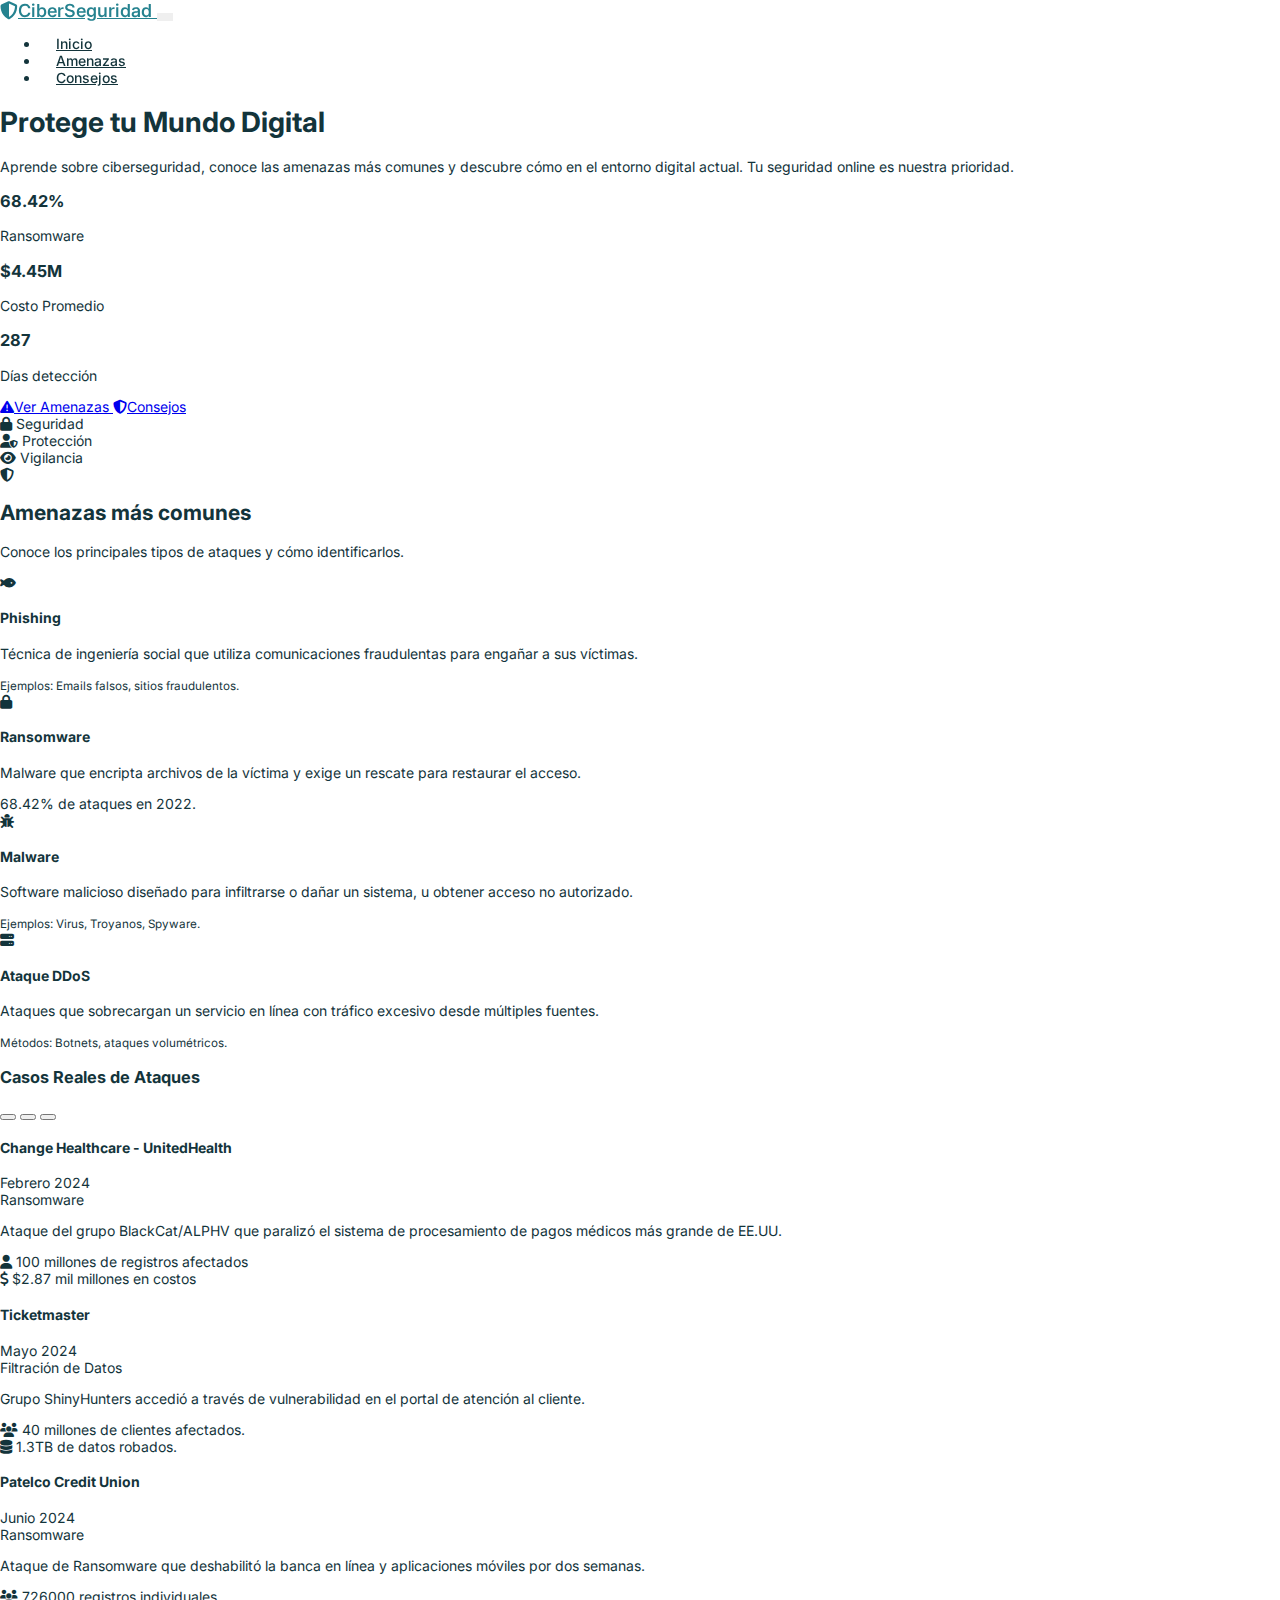
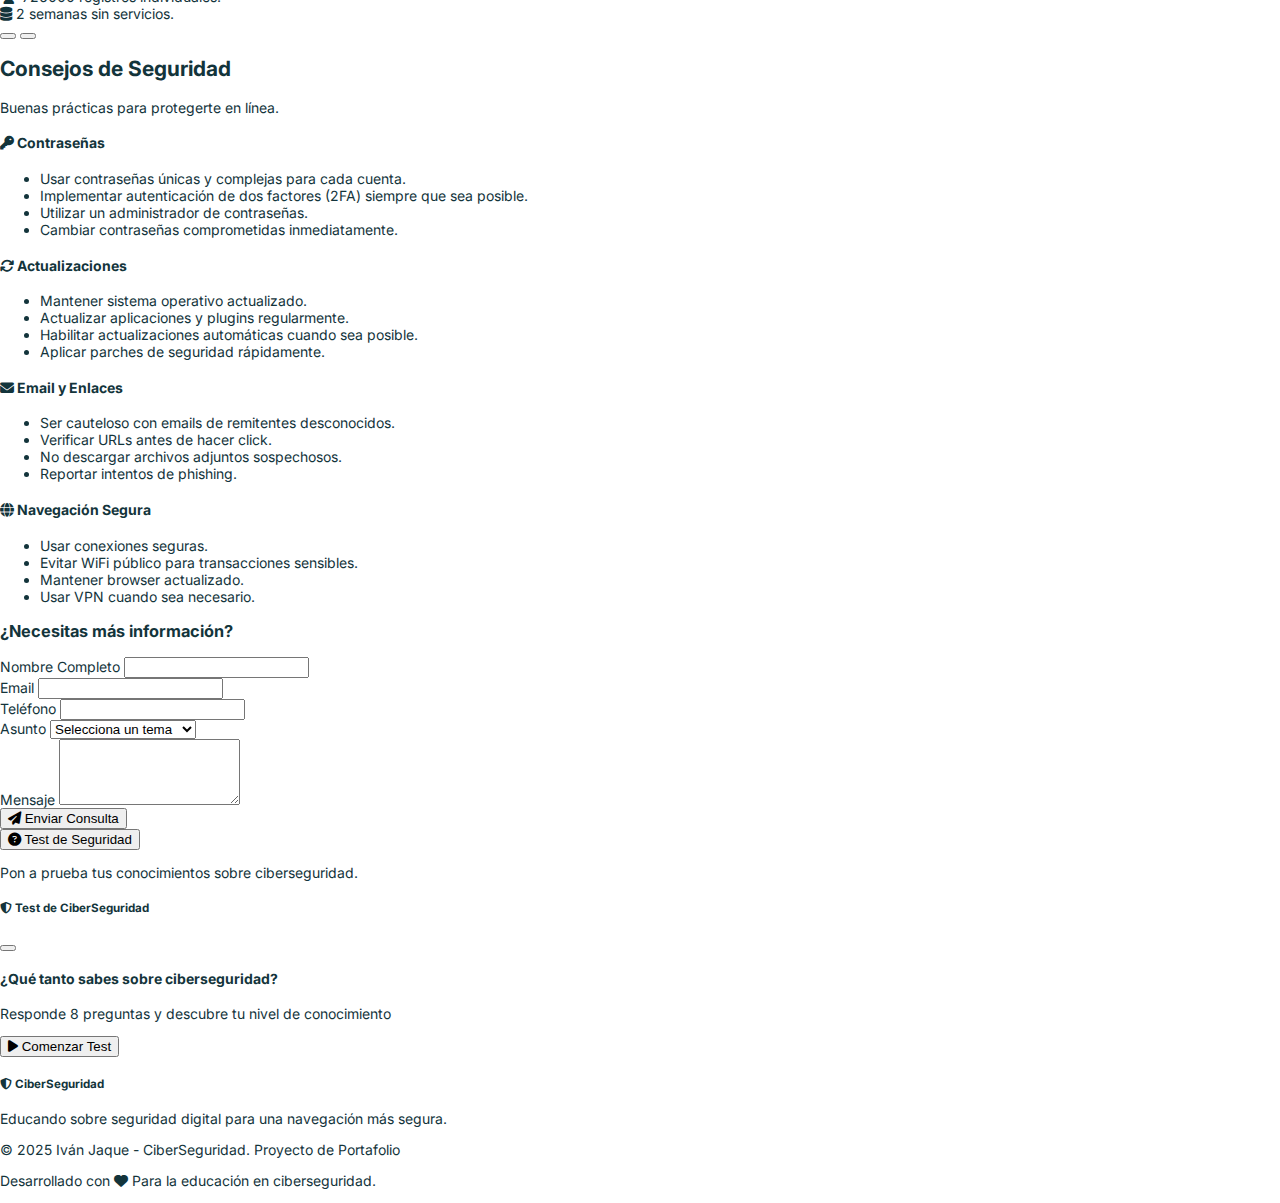
<file: index.html>
<!DOCTYPE html>
<html lang="en">
<head>
    <meta charset="UTF-8">
    <meta name="viewport" content="width=device-width, initial-scale=1.0">
    <!--Bootstrap-->
    <link href="https://cdn.jsdelivr.net/npm/bootstrap@5.3.8/dist/css/bootstrap.min.css" rel="stylesheet" integrity="sha384-sRIl4kxILFvY47J16cr9ZwB07vP4J8+LH7qKQnuqkuIAvNWLzeN8tE5YBujZqJLB" crossorigin="anonymous">
    <!--Font Awesome-->
    <link rel="stylesheet" href="https://cdnjs.cloudflare.com/ajax/libs/font-awesome/6.4.0/css/all.min.css">
    <!--Fuente de Letras-->
    <link href="https://fonts.googleapis.com/css2?family=Inter:wght@300;400;500;600;700&display=swap" rel="stylesheet">
    <!--CSS-->
    <link rel="stylesheet" href="assets/css/style.css">
    <title>Ciber Seguridad</title>
</head>
<body>
    <!--Barra de Navegación-->
    <nav class="navbar navbar-expand-lg fixed-top">
        <div class="container">
            <a href="#inicio" class="navbar-brand fw-bold">
                <i class="fas fa-shield-alt me-2"></i>CiberSeguridad
            </a>
            <button class="navbar-toggler" type="button" data-bs-toggle="collapse" data-bs-target="navbarNav">
                <span class="navbar-toggler-icon"></span>
            </button>
            <div class="collapse navbar-collapse" id="navbarNav">
                <ul class="navbar-nav ms-auto">
                    <li class="nav-item">
                        <a href="#inicio" class="nav-link">Inicio</a>
                    </li>
                    <li class="nav-item">
                        <a href="#amenazas" class="nav-link">Amenazas</a>
                    </li>
                    <li class="nav-item">
                        <a href="#consejos" class="nav-link">Consejos</a>
                    </li>
                </ul>
            </div>
        </div>
    </nav>

    <!-- Inicio de Sección (Introducción)-->
    <section id="inicio" class="hero-section min-vh-100 d-flex align-items-center">
        <div class="container">
            <div class="row align-items-center">
                <div class="col-lg-6">
                    <div class="hero-content">
                        <h1 class="hero-title mb-4">
                            Protege tu <span class="text-gradient">Mundo Digital</span>
                        </h1>
                        <p class="hero-subtitle mb-4">
                            Aprende sobre ciberseguridad, conoce las amenazas más comunes y descubre cómo
                            en el entorno digital actual. Tu seguridad online es nuestra prioridad.
                        </p>
                        <div class="hero-stats mb-4">
                            <div class="row text-center">
                                <div class="col-4">
                                    <div class="stat-item">
                                        <h3 class="stat-number">68.42%</h3>
                                        <p class="stat-label">Ransomware</p>
                                    </div>
                                </div>
                                <div class="col-4">
                                    <div class="stat-item">
                                        <h3 class="stat-number">$4.45M</h3>
                                        <p class="stat-label">Costo Promedio</p>
                                    </div>
                                </div>
                                <div class="col-4">
                                    <h3 class="stat-number">287</h3>
                                    <p class="stat-label">Días detección</p>
                                </div>
                            </div>
                        </div>
                    </div>
                    <div class="hero-buttons">
                        <a href="#amenazas" class="btn btn-primary btn-lg me-3">
                            <i class="fas fa-exclamation-triangle me-2"></i>Ver Amenazas
                        </a>
                        <a href="#consejos" class="btn btn-outline-primary btn-lg">
                            <i class="fas fa-shield-alt me-2"></i>Consejos
                        </a>
                    </div>
                </div>
                <div class="col-lg-6">
                    <div class="hero-image">
                        <div class="floating-card card-1">
                            <i class="fas fa-lock"></i>
                            <span>Seguridad</span>
                        </div>
                        <div class="floating-card card-2">
                            <i class="fas fa-user-shield"></i>
                            <span>Protección</span>
                        </div>
                        <div class="floating-card card-3">
                            <i class="fas fa-eye"></i>
                            <span>Vigilancia</span>
                        </div>
                        <div class="hero-illustration">
                            <div class="shield-container">
                                <i class="fas fa-shield-alt"></i>
                            </div>
                        </div>
                    </div>
                </div>
            </div>
        </div>
    </section>

    <!-- Primera Sección (Amenazas Comunes)-->
    <section id="amenazas" class="py-5">
        <div class="container">
            <div class="text-center mb-5">
                <h2 class="section-title">Amenazas más comunes</h2>
                <p class="section-subtitle">
                    Conoce los principales tipos de ataques y cómo identificarlos.
                </p>
            </div>

            <div class="row mb-5">
                <!-- Phishing -->
                <div class="col-lg-3 col-md-6 mb-4">
                    <div class="threat-card h-100" data-threat="phishing">
                        <div class="threat-icon">
                            <i class="fas fa-fish"></i>
                        </div>
                        <h4>Phishing</h4>
                        <p>
                            Técnica de ingeniería social que utiliza comunicaciones fraudulentas para engañar a sus víctimas.
                        </p>
                        <div class="threat-examples">
                            <small class="text-muted">Ejemplos: Emails falsos, sitios fraudulentos.</small>
                        </div>
                    </div>
                </div>
                <!-- Ransomware -->
                <div class="col-lg-3 col-md-6 mb-4">
                    <div class="threat-card h-100" data-threat="ransomware">
                        <div class="threat-icon">
                            <i class="fas fa-lock"></i>
                        </div>
                        <h4>Ransomware</h4>
                        <p>
                            Malware que encripta archivos de la víctima y exige un rescate para restaurar el acceso.
                        </p>
                        <div class="threat-stat">
                            <span class="stat-highlight">68.42%</span> de ataques en 2022.
                        </div>
                    </div>
                </div>
                <!-- Malware -->
                <div class="col-lg-3 col-md-6 mb-4">
                    <div class="threat-card h-100" data-threat="malware">
                        <div class="threat-icon">
                            <i class="fas fa-bug"></i>
                        </div>
                        <h4>Malware</h4>
                        <p>
                            Software malicioso diseñado para infiltrarse o dañar un sistema, u obtener acceso no autorizado.
                        </p>
                        <div class="threat-examples">
                            <small class="text-muted">Ejemplos: Virus, Troyanos, Spyware.</small>
                        </div>
                    </div>
                </div>
                <!-- DDoS -->
                <div class="col-lg-3 col-md-6 mb-4">
                    <div class="threat-card h-100" data-threat="ddos">
                        <div class="threat-icon">
                            <i class="fas fa-server"></i>
                        </div>
                        <h4>Ataque DDoS</h4>
                        <p>
                            Ataques que sobrecargan un servicio en línea con tráfico excesivo desde múltiples fuentes.
                        </p>
                        <div class="threat-examples">
                            <small class="text-muted">Métodos: Botnets, ataques volumétricos.</small>
                        </div>
                    </div>
                </div>

            </div>
        </div>


    <!-- Sección con carrusel -->
    <div class="row">
        <div class="col-12">
            <h3 class="text-center mb-4">Casos Reales de Ataques</h3>
            <div id="casosCarousel" class="carousel slide" data-bs-ride="carousel">
                <div class="carousel-indicators">
                    <button type="button" data-bs-target="#casosCarousel" data-bs-slide-to="0" class="active"></button>
                    <button type="button" data-bs-target="#casosCarousel" data-bs-slide-to="1"></button>
                    <button type="button" data-bs-target="#casosCarousel" data-bs-slide-to="2"></button>
                </div>
                <div class="carousel-inner">
                    <!--Caso #1-->
                    <div class="carousel-item active">
                        <div class="case-card">
                            <div class="case-header">
                                <h4>Change Healthcare - UnitedHealth</h4>
                                <span class="case-date">Febrero 2024</span>
                            </div>
                            <div class="case-type">
                                <span class="badge bg-danger">Ransomware</span>
                            </div>
                            <p class="case-description">
                                Ataque del grupo BlackCat/ALPHV que paralizó el sistema de procesamiento de pagos médicos más grande de EE.UU.
                            </p>
                            <div class="case-impact">
                                <div class="impact-stat">
                                    <i class="fas fa-user"></i>
                                    <span>100 millones de registros afectados</span>
                                </div>
                                <div class="impact-stat">
                                    <i class="fas fa-dollar-sign"></i>
                                    <span>$2.87 mil millones en costos</span>
                                </div>
                            </div>
                        </div>
                    </div>
                    <!--Caso #2-->
                    <div class="carousel-item">
                        <div class="case-card">
                            <div class="case-header">
                                <h4>Ticketmaster</h4>
                                <span class="case-date">Mayo 2024</span>
                            </div>
                            <div class="case-type">
                                <span class="badge bg-warning">Filtración de Datos</span>
                            </div>
                            <p class="case-description">
                                Grupo ShinyHunters accedió a través de vulnerabilidad en el portal de atención al cliente.
                            </p>
                            <div class="case-impact">
                                <div class="impact-stat">
                                    <i class="fas fa-users"></i>
                                    <span>40 millones de clientes afectados.</span>
                                </div>
                                <div class="impact-stat">
                                    <i class="fas fa-database"></i>
                                    <span>1.3TB de datos robados.</span>
                                </div>
                            </div>
                        </div>
                    </div>
                    <!--Caso #3-->
                    <div class="carousel-item">
                        <div class="case-card">
                            <div class="case-header">
                                <h4>Patelco Credit Union</h4>
                                <span class="case-date">Junio 2024</span>
                            </div>
                            <div class="case-type">
                                <span class="badge bg-warning">Ransomware</span>
                            </div>
                            <p class="case-description">
                                Ataque de Ransomware que deshabilitó la banca en línea y aplicaciones móviles por dos semanas.
                            </p>
                            <div class="case-impact">
                                <div class="impact-stat">
                                    <i class="fas fa-users"></i>
                                    <span>726000 registros individuales.</span>
                                </div>
                                <div class="impact-stat">
                                    <i class="fas fa-database"></i>
                                    <span>2 semanas sin servicios.</span>
                                </div>
                            </div>
                        </div>
                    </div>
                </div>
                <button class="carousel-control-prev" type="button" data-bs-target="#casosCarousel" data-bs-slide="prev">
                    <span class="carousel-control-prev-icon"></span>
                </button>
                <button class="carousel-control-next" type="button" data-bs-target="#casosCarousel" data-bs-slide="next">
                    <span class="carousel-control-next-icon"></span>
                </button>
            </div>
        </div>
    </div>
    </section>

    <!-- Segunda Sección (Consejos de Seguridad)-->
    <section id="consejos" class="py-5 bg-light">
        <div class="container">
            <div class="text-center mb-5">
                <h2 class="section-title">Consejos de Seguridad</h2>
                <p class="section-subtitle">Buenas prácticas para protegerte en línea.</p>
            </div>
            <div class="row mb-5">
                <!--Consejo #1-->
                <div class="col-lg-6 mb-4">
                    <div class="tip-category">
                        <h4> <i class="fas fa-key me-2"></i> Contraseñas </h4>
                        <ul class="tip-list">
                            <li>Usar contraseñas únicas y complejas para cada cuenta.</li>
                            <li>Implementar autenticación de dos factores (2FA) siempre que sea posible.</li>
                            <li>Utilizar un administrador de contraseñas.</li>
                            <li>Cambiar contraseñas comprometidas inmediatamente.</li>
                        </ul>
                    </div>
                </div>
                <!--Consejo #2-->
                <div class="col-lg-6 mb-4">
                    <div class="tip-category">
                        <h4> <i class="fas fa-sync me-2"></i> Actualizaciones </h4>
                        <ul class="tip-list">
                            <li>Mantener sistema operativo actualizado.</li>
                            <li>Actualizar aplicaciones y plugins regularmente.</li>
                            <li>Habilitar actualizaciones automáticas cuando sea posible.</li>
                            <li>Aplicar parches de seguridad rápidamente.</li>
                        </ul>
                    </div>
                </div>
                <!--Consejo #3-->
                <div class="col-lg-6 mb-4">
                    <div class="tip-category">
                        <h4> <i class="fas fa-envelope me-2"></i> Email y Enlaces </h4>
                        <ul class="tip-list">
                            <li>Ser cauteloso con emails de remitentes desconocidos.</li>
                            <li>Verificar URLs antes de hacer click.</li>
                            <li>No descargar archivos adjuntos sospechosos.</li>
                            <li>Reportar intentos de phishing.</li>
                        </ul>
                    </div>
                </div>
                <!--Consejo #4-->
                <div class="col-lg-6 mb-4">
                    <div class="tip-category">
                        <h4> <i class="fas fa-globe me-2"></i> Navegación Segura </h4>
                        <ul class="tip-list">
                            <li>Usar conexiones seguras.</li>
                            <li>Evitar WiFi público para transacciones sensibles.</li>
                            <li>Mantener browser actualizado.</li>
                            <li>Usar VPN cuando sea necesario.</li>
                        </ul>
                    </div>
                </div>
            </div>
        </div>


    <!-- Formulario -->
    <div class="row mb-5">
        <div class="col-lg-8 mx-auto">
            <div class="contact-form-container">
                <h3 class="text-center mb-4">¿Necesitas más información?</h3>
                <form id="contactForm">
                    <div class="row">
                        <div class="col-md-6 mb-3">
                            <label for="nombre" class="form-label">Nombre Completo</label>
                            <input type="text" class="form-control" id="nombre" required>
                            <div class="invalid-feedback"></div>
                        </div>
                        <div class="col-md-6 mb-3">
                            <label for="email" class="form-label">Email</label>
                            <input type="email" class="form-control" id="email" required>
                            <div class="invalid-feedback"></div>
                        </div>
                    </div>
                    <div class="row">
                        <div class="col-md-6 mb-3">
                            <label for="telefono" class="form-label">Teléfono</label>
                            <input type="tel" class="form-control" id="telefono">
                            <div class="invalid-feedback"></div>
                        </div>
                        <div class="col-md-6 mb-3">
                            <label for="asunto" class="form-label">Asunto</label>
                            <select id="asunto" class="form-select">
                                <option value="#">Selecciona un tema</option>
                                <option value="consulta">Consulta General</option>
                                <option value="incidente">Reporte de Incidente</option>
                                <option value="capacitacion">Capacitación</option>
                                <option value="otro">Otro</option>
                            </select>
                        </div>
                    </div>
                    <div class="mb-3">
                        <label for="mensaje" class="form-label">Mensaje</label>
                        <textarea class="form-control" id="mensaje" rows="4" required></textarea>
                        <div class="invalid-feedback"></div>
                    </div>
                    <div class="text-center">
                        <button class="btn btn-primary btn-lg" type="submit">
                            <i class="fas fa-paper-plane me-2"></i> Enviar Consulta
                        </button>
                    </div>
                </form>
            </div>
        </div>
    </div>

    <!--Botón hacia test de seguridad-->
    <div class="text-center">
        <button type="button" class="btn btn-success btn-lg" data-bs-toggle="modal" data-bs-target="#quizModal">
            <i class="fas fa-question-circle me-2"></i> Test de Seguridad
        </button>
        <p class="mt-2 text-muted">Pon a prueba tus conocimientos sobre ciberseguridad.</p>
    </div>
    </section>

    <!-- Modal -->
    <div class="modal fade" id="quizModal" tabindex="-1">
        <div class="modal-dialog modal-lg">
            <div class="modal-content">
                <div class="modal-header">
                    <h5 class="modal-title">
                        <i class="fas fa-shield-alt me-2"></i> Test de CiberSeguridad
                    </h5>
                    <button class="btn-close" type="button" data-bs-dismiss="modal"></button>
                </div>
                <div class="modal-body">
                    <div class="quiz-container">
                        <div id="quiz-intro" class="text-center">
                            <h4>¿Qué tanto sabes sobre ciberseguridad?</h4>
                            <p>Responde 8 preguntas y descubre tu nivel de conocimiento</p>
                            <button class="btn btn-primary" onclick="startQuiz()">
                                <i class="fas fa-play me-2"></i> Comenzar Test
                            </button>
                        </div>
                        <div id="quiz-question" style="display:none">
                            <div class="quiz-progress">
                                <div class="progress mb-3">
                                    <div class="progress-bar" role="progressbar"></div>
                                </div>
                                <span id="question-counter">Pregunta 1 de 8</span>
                            </div>
                            <div id="current-question">
                                <!-- Pregunta actual -->
                            </div>
                        </div>
                        <div id="quiz-results" style="display:none">
                            <div class="text-center">
                                <div class="result-score">
                                    <h3 id="score-display"></h3>
                                    <p id="score-message"></p>
                                </div>
                                <div class="result-actions">
                                    <button class="btn btn-success me-2" onclick="restartQuiz()">
                                        <i class="fas fa-redo me-2"></i> Intentar Nuevamente
                                    </button>
                                    <button class="btn btn-secondary" data-bs-dismiss="modal">
                                        <i class="fas fa-times me-2"></i> Cerrar
                                    </button>
                                </div>
                            </div>
                        </div>
                    </div>
                </div>
            </div>
        </div>
    </div>

    <!-- Footer -->
    <footer class="bg-dark text-white py-4">
        <div class="container">
            <div class="row">
                <div class="col-lg-6">
                    <h5> <i class="fas fa-shield-alt me-2"></i> CiberSeguridad </h5>
                    <p>Educando sobre seguridad digital para una navegación más segura.</p>
                </div>
                <div class="col-lg text-lg-end">
                    <p>&copy; 2025 Iván Jaque - CiberSeguridad. Proyecto de Portafolio</p>
                    <p>Desarrollado con <i class="fas fa-heart text-danger"></i> Para la educación en ciberseguridad. </p>
                </div>
            </div>
        </div>
    </footer>





    <!--JQuery-->
    <script src="https://code.jquery.com/jquery-3.6.0.min.js"></script>
    <!--Bootstrap-->
    <script src="https://cdn.jsdelivr.net/npm/bootstrap@5.3.8/dist/js/bootstrap.bundle.min.js" integrity="sha384-FKyoEForCGlyvwx9Hj09JcYn3nv7wiPVlz7YYwJrWVcXK/BmnVDxM+D2scQbITxI" crossorigin="anonymous"></script>
    <script src="https://cdn.jsdelivr.net/npm/@popperjs/core@2.11.8/dist/umd/popper.min.js" integrity="sha384-I7E8VVD/ismYTF4hNIPjVp/Zjvgyol6VFvRkX/vR+Vc4jQkC+hVqc2pM8ODewa9r" crossorigin="anonymous"></script>
    <script src="https://cdn.jsdelivr.net/npm/bootstrap@5.3.8/dist/js/bootstrap.min.js" integrity="sha384-G/EV+4j2dNv+tEPo3++6LCgdCROaejBqfUeNjuKAiuXbjrxilcCdDz6ZAVfHWe1Y" crossorigin="anonymous"></script>
    <!--Js-->
    <script src="assets/js/script.js"></script>
</body>
</html>
</file>
<file: assets/css/style.css>
:root {
    /*Definición de colores base*/
    --color-black: rgba(5, 4, 4, 0.973);
    --color-cream: rgba(255, 255, 253, 0.98);
    --color-cream-100: rgba(239, 245, 240, 1);
    --color-slate-500: rgba(98, 108, 113, 1);
    --color-slate-900: rgba(19, 52, 59, 1);
    --color-teal-300: rgba(50, 184, 198, 0.98);
    --color-teal-400: rgba(15, 166, 178, 0.98);
    --color-teal-500: rgba(33, 128, 141, 0.98);
    --color-teal-600: rgba(29, 116, 128, 0.98);
    --color-teal-700: rgba(26, 104, 115, 0.98);
    --color-teal-800: rgba(41, 150, 161, 0.98);
    --color-white: rgba(246, 241, 241, 0.973);

    /* Paleta Secundaria para opacidad */
    --color-slate-500-rgb: 98, 108, 113;
    --color-slate-900-rgb: 19, 52, 59;
    --color-teal-500-rgb: 33, 128, 141;

    /* Tipografía */
    --font-family-base: "FKGroteskNeue", "Geist", "Inter", -apple-system, BlinkMacSystemFont, "Segoe UI", Roboto, sans-serif;
    --font-family-mono: "Berkeley Mono", ui-monospace, SFMono-Regular, Menlo, Monaco, Consolas, monospace;
    --font-size-xs: 11px;
    --font-size-sm: 12px;
    --font-size-base: 14px;
    --font-size-lg: 16px;
    --font-size-xl: 18px;
    --font-size-2xl: 20px;
    --font-size-3xl: 24px;
    --font-size-4xl: 30px;
    --font-weight-normal: 400;
    --font-weight-medium: 500;
    --font-weight-semibold: 550;
    --font-weight-bold: 600;
    --line-weight-tight: 1.2;
    --line-weight-normal: 1.5;
    --letter-spacing-tight: -0.01em;

    /* Spacing */
    --space-0: 0;
    --space-1: 1px;
    --space-2: 2px;
    --space-4: 4px;
    --space-8: 8px;
    --space-10: 10px;
    --space-12: 12px;
    --space-16: 16px;
    --space-20: 20px;
    --space-24: 24px;
    --space-32: 32px;

    /* Border Radius */
    --radius-sm: 6px;
    --radius-base: 8px;
    --radius-md: 10px;
    --radius-lg: 12px;
    --radius-full: 9999px;



    /* Semantic Color Tokens (Light Mode) */
    --color-background: var(--color-cream-50);
    --color-surface: var(--color-cream-100);
    --color-text: var(--color-slate-900);
    --color-primary: var(--color-teal-500);
    --color-success: var(--color-teal-500);
    --color-btn-primary-text: var(--color-cream-50);
}

/*Modo Oscuro*/
@media (prefers-color-scheme: dark) {
    :root {
    


    /* Semantic Color Tokens (Dark Mode)*/
    --color-background: var(--color-charcoal-700);
    --color-surface: var(--color-charcoal-800);
    --color-text: var(--color-gray-200);
    --color-primary: var(--color-teal-300);
    --color-success: var(--color-teal-300);
    --color-btn-primary-text: var(--color-slate-900);
    }
}

html {
    font-size: var(--font-size-base);
    font-family: var(--font-family-base);
    line-height: var(--line-height-normal);
    color: var(--color-text);
    background-color: var(--color-background);
    -webkit-font-smoothing: antialiased;
    box-sizing: border-box;
}

body {
    margin: 0;
    padding: 0;
}

/* Barra de Navegación*/
.navbar {
    background: rgba(var(--color-surface), 0.95);
    backdrop-filter: blur(10px);
    border-bottom: 1px solid var(--color-border);
}

.navbar-brand {
    font-size: var(--font-size-xl);
    color: var(--color-primary) !important;
    font-weight: var(--font-weight-semibold);
}

.navbar-brand i {
    color: var(--color-success);
}

.navbar-nav .nav-link {
    color: var(--color-text) !important;
    font-weight: var(--font-weight-medium);
    padding: var(--space-8) var(--space-16) !important;
    border-radius: var(--radius-base);
}

.navbar-nav .nav-link:hover {
    background: var(--color-primary);
    color: var(--color-btn-primary-text) !important;
    transform: translateY(-2px);
}

.navbar-toggler {
    border: none;
    padding: var(--space-4) var(--space-8);
}

.navbar-toggler-icon {
    background-image: url("data:image/svg+xml,%3csvg xmlns='http://www.w3.org/2000/svg' viewBox='0 0 30 30'%3e%3cpath stroke='rgba%2819, 52, 59, 0.75%29' stroke-linecap='round' stroke-miterlimit='10' stroke-width='2' d='M4 7h22M4 15h22M4 23h22'/%3e%3c/svg%3e");
}
</file>
